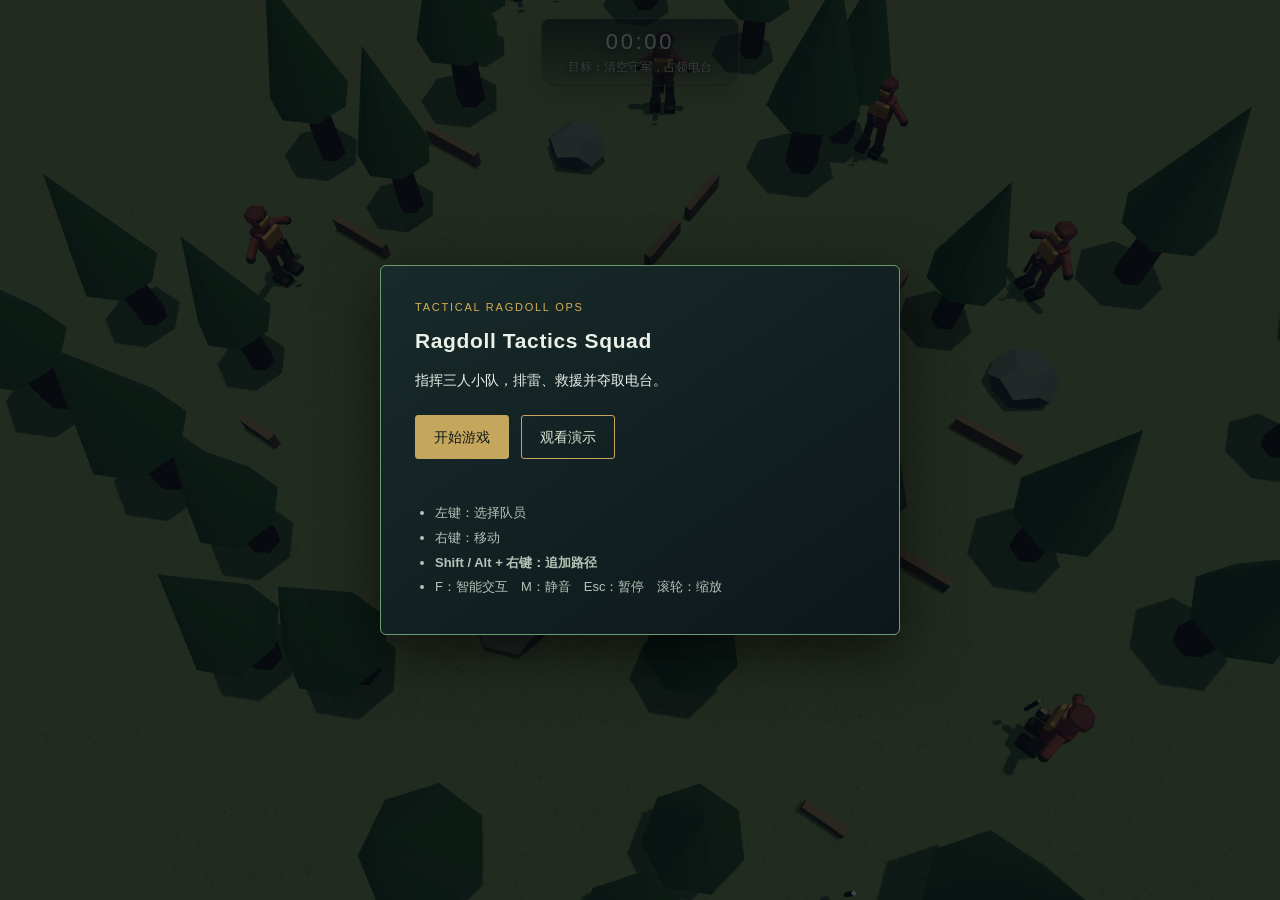
<file: game/ragdoll-tactics-squad-dist/index.html>
<!doctype html>
<html lang="zh-CN">
  <head>
    <meta charset="UTF-8" />
    <link rel="icon" type="image/svg+xml" href="./favicon.svg" />
    <meta name="viewport" content="width=device-width, initial-scale=1.0" />
    <title>布娃娃战术小队</title>
    <script type="module" crossorigin src="./assets/index-Clkfbkmx.js"></script>
    <link rel="stylesheet" crossorigin href="./assets/index-CQvOXP_j.css">
  </head>
  <body>
    <div id="app"></div>
  </body>
</html>
</file>
<file: game/ragdoll-tactics-squad-dist/assets/index-CQvOXP_j.css>
:root{--bg:#10140f;--panel:#10150fdb;--line:#c5d0a633;--text:#e8edda;--muted:#a5b096;--amber:#e8c35a;--red:#e56a5b;--green:#8fd47a;--shadow:0 18px 60px #00000073}*{box-sizing:border-box;margin:0;padding:0}html,body,#app{width:100%;height:100%;overflow:hidden}body{color:var(--text);-webkit-user-select:none;user-select:none;background:#10140f;font-family:Noto Sans SC,Microsoft YaHei,PingFang SC,Hiragino Sans GB,sans-serif}canvas{outline:none;display:block}#app{position:relative}#ui-root{pointer-events:none;z-index:10;font-size:14px;line-height:1.45;position:absolute;top:0;bottom:0;left:0;right:0}#ui-root button{font:inherit}.overlay{pointer-events:auto}.rts-status{z-index:7;text-align:center;border:1px solid var(--line);pointer-events:none;background:linear-gradient(#0d120cb3,#0d120c2e);border-radius:10px;padding:7px 26px 9px;position:absolute;top:18px;left:50%;transform:translate(-50%);box-shadow:0 8px 24px #00000024}.mission-timer{letter-spacing:.12em;font-variant-numeric:tabular-nums;color:var(--text);text-shadow:0 2px 12px #000c;font-size:22px}.objective{color:#c7d0b8;text-shadow:0 1px 5px #000;margin-top:1px;font-size:12px}.demo-badge{letter-spacing:.2em;color:#201b0a;background:var(--amber);border-radius:99px;margin-top:6px;padding:2px 9px;font-size:10px;font-weight:700;display:inline-block}.rts-toast{z-index:9;border:1px solid var(--line);max-width:min(620px,76vw);color:var(--text);letter-spacing:.02em;text-align:center;opacity:0;pointer-events:none;box-shadow:var(--shadow);background:#090d08de;border-radius:8px;padding:9px 18px;font-size:13px;transition:opacity .2s,transform .2s;position:absolute;top:118px;left:50%;transform:translate(-50%)translateY(-4px)}.rts-toast.is-visible{opacity:1;transform:translate(-50%)translateY(0)}.rts-toast.is-warn{color:#ffd7d0;border-color:#e56a5b8c}.rts-toast.is-success{color:#dcf7d3;border-color:#8fd47a80}.rts-action{z-index:9;border:1px solid var(--line);pointer-events:none;background:#0a0e09db;border-radius:8px;width:290px;padding:9px 12px;position:absolute;bottom:104px;left:50%;transform:translate(-50%)}.action-label{color:var(--text);justify-content:space-between;margin-bottom:5px;font-size:11px;display:flex}.action-track{background:#ffffff1f;border-radius:99px;height:5px;overflow:hidden}.action-fill{background:var(--amber);width:0;height:100%;transition:width .1s linear}.rts-selection{z-index:9;pointer-events:none;background:#8fd47a17;border:1px solid #8fd47ae6;display:none;position:absolute;box-shadow:inset 0 0 0 1px #0a140a40}.rts-loading{z-index:40!important}.loading-card{border:1px solid var(--line);box-shadow:var(--shadow);color:var(--text);background:#0c100bf2;border-radius:10px;align-items:center;gap:16px;padding:18px 24px;display:flex}.spinner{border:2px solid #e8c35a40;border-top-color:var(--amber);border-radius:50%;width:22px;height:22px;animation:.8s linear infinite spin}@keyframes spin{to{transform:rotate(360deg)}}.hidden{display:none!important}.overlay{z-index:20;color:#eaf1e8;background:#060c12bd;place-items:center;display:grid;position:fixed;top:0;bottom:0;left:0;right:0}.panel{background:linear-gradient(145deg,#182a2a,#0d171b);border:1px solid #6b9b72;border-radius:6px;width:min(520px,100vw - 32px);padding:34px;box-shadow:0 18px 60px #0009}.eyebrow{color:#d5ad55;letter-spacing:.16em;font-size:11px}h1,h2{letter-spacing:.03em;margin:10px 0 14px}.menu-actions{flex-wrap:wrap;gap:12px;margin:24px 0;display:flex}button{color:#101819;cursor:pointer;background:#c5a65d;border:1px solid #c5a65d;border-radius:3px;padding:11px 18px;font-weight:700}button.secondary{color:#dbe7d4;background:0 0}ul{color:#b5c4b7;padding-left:20px;font-size:13px;line-height:1.9}.hud{z-index:5;pointer-events:none;color:#eaf1e8;font-size:13px;position:fixed;top:0;bottom:0;left:0;right:0}.hud-squad{pointer-events:auto;gap:8px;display:flex;position:absolute;bottom:54px;left:18px}.hud-squad article{background:#102022df;border-left:3px solid #77a879;width:142px;padding:8px}.hud-squad b,.hud-squad small{display:block}.hud-squad small{color:#a9bbb0;margin-top:4px;font-size:11px}.hp,.capture-track{background:#263b39;height:6px;margin-top:6px;display:block}.hp i,.capture-track i{background:#76bd73;height:100%;display:block}.hud-audio{pointer-events:auto;background:#102022d9;align-items:center;gap:10px;padding:8px;display:flex;position:absolute;top:16px;right:18px}.volume{accent-color:#c5a65d}.mute{padding:5px 9px}.capture-widget{background:#102022d9;width:190px;padding:9px;position:absolute;top:64px;right:18px}.capture-widget strong{float:right}.capture-track i{background:#d2aa53;width:0}.hud-hint{background:#102022d9;padding:8px 14px;position:absolute;bottom:14px;left:50%;transform:translate(-50%)}.screen-feedback{opacity:0;pointer-events:none;mix-blend-mode:screen;transition:opacity .14s;position:absolute;top:0;bottom:0;left:0;right:0}.screen-feedback.yellow{background:radial-gradient(#0000 44%,#e7c139 100%)}.screen-feedback.red{background:radial-gradient(#0000 42%,#c52e32 100%)}.result dl{grid-template-columns:1fr auto;gap:6px;display:grid}.hud-squad{pointer-events:none}.squad-card.selected{border-left-color:#f0c861;box-shadow:inset 0 0 0 1px #f0c86188}.screen-feedback{pointer-events:none}.menu-status{color:#e6c578;min-height:1.4em;font-size:13px}.overlay button:disabled{opacity:.55;cursor:not-allowed}
</file>
